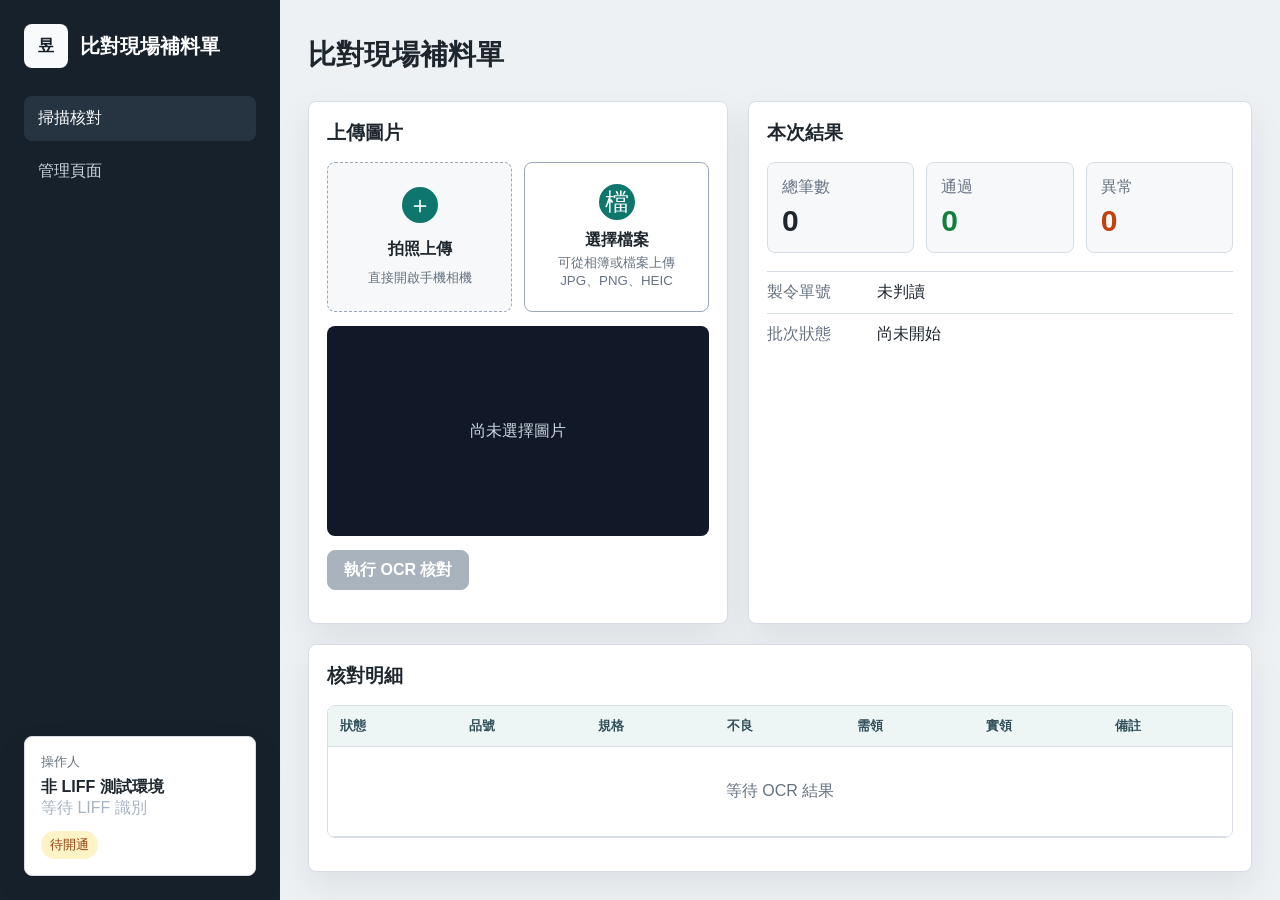
<file: index.html>
<!doctype html>
<html lang="zh-Hant">
<head>
  <meta charset="utf-8">
  <meta name="viewport" content="width=device-width, initial-scale=1">
  <title>比對現場補料單</title>
  <link rel="stylesheet" href="styles.css">
</head>
<body>
  <div class="mobile-header">
    <div class="brand compact">
      <div class="brand-mark">昱</div>
      <div>
        <h1>比對現場補料單</h1>
      </div>
    </div>
    <div class="mobile-header-actions">
      <span id="mobilePermissionBadge" class="badge pending">待開通</span>
      <button id="mobileMenuBtn" class="mobile-menu-btn" type="button" aria-label="開啟選單" aria-expanded="false">
        <span></span>
        <span></span>
        <span></span>
      </button>
    </div>
  </div>

  <nav id="mobileMenu" class="mobile-menu hidden" aria-label="手機選單">
    <a class="mobile-menu-item active" href="index.html">掃描核對</a>
    <a class="mobile-menu-item" href="admin.html">管理頁面</a>
  </nav>

  <div class="app-shell">
    <aside class="sidebar">
      <div class="brand">
        <div class="brand-mark">昱</div>
        <div>
          <h1>比對現場補料單</h1>
        </div>
      </div>

      <nav class="nav-list" aria-label="工具導覽">
        <button class="nav-item active" type="button">掃描核對</button>
        <a class="nav-item" href="admin.html">管理頁面</a>
      </nav>

      <section class="status-panel">
        <span class="status-label">操作人</span>
        <strong id="operatorName">LINE 使用者</strong>
        <span id="operatorId" class="muted">等待 LIFF 識別</span>
        <span id="permissionBadge" class="badge pending">待開通</span>
      </section>
    </aside>

    <main class="workspace">
      <header class="topbar">
        <div>
          <h2>比對現場補料單</h2>
        </div>
      </header>

      <section class="scan-grid">
        <div class="upload-panel">
          <div class="section-title">
            <h3>上傳圖片</h3>
          </div>

          <div class="upload-choice-grid">
            <label id="dropZone" class="drop-zone">
              <input id="cameraInput" type="file" accept="image/*" capture="environment">
              <span class="drop-icon">＋</span>
              <strong>拍照上傳</strong>
              <small>直接開啟手機相機</small>
            </label>

            <label class="drop-zone secondary-upload">
              <input id="fileInput" type="file" accept="image/*">
              <span class="drop-icon">檔</span>
              <strong>選擇檔案</strong>
              <small>可從相簿或檔案上傳 JPG、PNG、HEIC</small>
            </label>
          </div>

          <div id="previewShell" class="preview-shell empty">
            <img id="imagePreview" alt="補料單預覽">
            <span>尚未選擇圖片</span>
          </div>

          <button id="inlineMobileRunOcrBtn" class="primary-btn inline-mobile-action" type="button" disabled>執行 OCR 核對</button>
          <button id="runOcrBtn" class="primary-btn desktop-action" type="button" disabled>執行 OCR 核對</button>
        </div>

        <div class="summary-panel">
          <div class="section-title">
            <h3>本次結果</h3>
          </div>

          <div class="metric-grid">
            <div class="metric">
              <span>總筆數</span>
              <strong id="totalCount">0</strong>
            </div>
            <div class="metric ok">
              <span>通過</span>
              <strong id="passedCount">0</strong>
            </div>
            <div class="metric danger">
              <span>異常</span>
              <strong id="abnormalCount">0</strong>
            </div>
          </div>

          <dl class="detail-list">
            <div>
              <dt>製令單號</dt>
              <dd id="orderNo">未判讀</dd>
            </div>
            <div>
              <dt>批次狀態</dt>
              <dd id="batchStatus">尚未開始</dd>
            </div>
          </dl>
        </div>
      </section>

      <section class="result-panel">
        <div class="section-title">
          <h3>核對明細</h3>
        </div>

        <div class="table-wrap">
          <table>
            <thead>
              <tr>
                <th>狀態</th>
                <th>品號</th>
                <th>規格</th>
                <th>不良</th>
                <th>需領</th>
                <th>實領</th>
                <th>備註</th>
              </tr>
            </thead>
            <tbody id="resultBody">
              <tr class="empty-row">
                <td colspan="7">等待 OCR 結果</td>
              </tr>
            </tbody>
          </table>
        </div>
      </section>
    </main>
  </div>

  <div class="mobile-action-bar">
    <button id="mobileRunOcrBtn" class="primary-btn" type="button" disabled>執行 OCR 並寫入</button>
  </div>

  <div id="processingModal" class="processing-modal hidden" role="alertdialog" aria-live="assertive" aria-modal="true">
    <div class="processing-card">
      <div class="processing-spinner" aria-hidden="true"></div>
      <strong>OCR 核對中</strong>
      <p>請勿關閉頁面，請稍後。</p>
      <small>系統正在辨識圖片、比對主檔並寫入紀錄。</small>
    </div>
  </div>

  <script src="https://static.line-scdn.net/liff/edge/2/sdk.js"></script>
  <script src="app.js"></script>
</body>
</html>
</file>
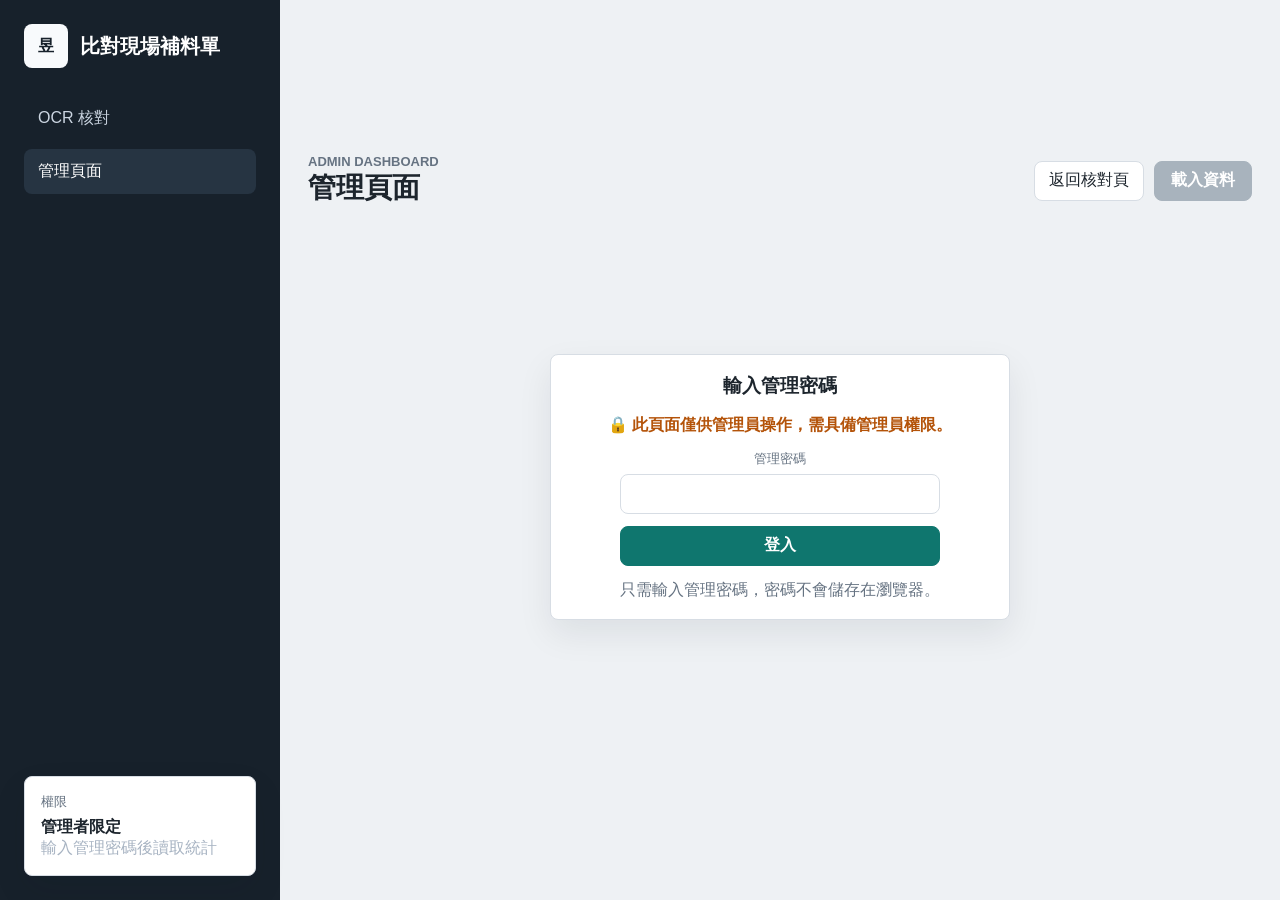
<file: admin.html>
<!doctype html>
<html lang="zh-Hant">
<head>
  <meta charset="utf-8">
  <meta name="viewport" content="width=device-width, initial-scale=1">
  <title>比對現場補料單</title>
  <link rel="stylesheet" href="styles.css">
</head>
<body class="admin-page">
  <div id="loadingOverlay" class="loading-overlay hidden" role="alertdialog" aria-modal="true" aria-live="assertive" aria-labelledby="loadingTitle">
    <div class="loading-dialog">
      <div class="loading-spinner" aria-hidden="true"></div>
      <div>
        <h2 id="loadingTitle">&#x8F09;&#x5165;&#x4E2D;</h2>
        <p id="loadingMessage">&#x8ACB;&#x52FF;&#x95DC;&#x9589;&#x8996;&#x7A97;&#x6216;&#x96E2;&#x958B;&#x9801;&#x9762;&#x3002;</p>
      </div>
    </div>
  </div>
  <div class="mobile-header">
    <div class="brand compact">
      <div class="brand-mark">昱</div>
      <div>
        <h1>比對現場補料單</h1>
      </div>
    </div>
    <div class="mobile-header-actions">
      <a class="badge allowed mobile-link-badge" href="index.html">返回</a>
      <button id="mobileMenuBtn" class="mobile-menu-btn" type="button" aria-label="開啟選單" aria-expanded="false">
        <span></span>
        <span></span>
        <span></span>
      </button>
    </div>
  </div>

  <nav id="mobileMenu" class="mobile-menu hidden" aria-label="手機選單">
    <a class="mobile-menu-item" href="index.html">掃描核對</a>
    <a class="mobile-menu-item active" href="admin.html">管理頁面</a>
  </nav>

  <div class="app-shell">
    <aside class="sidebar">
      <div class="brand">
        <div class="brand-mark">昱</div>
        <div>
          <h1>比對現場補料單</h1>
        </div>
      </div>

      <nav class="nav-list" aria-label="管理選單">
        <a class="nav-item" href="index.html">OCR 核對</a>
        <button class="nav-item active" type="button">管理頁面</button>
      </nav>

      <section class="status-panel">
        <span class="status-label">權限</span>
        <strong>管理者限定</strong>
        <span class="muted">輸入管理密碼後讀取統計</span>
      </section>
    </aside>

    <main class="workspace admin-workspace">
      <header class="topbar">
        <div>
          <p class="eyebrow">Admin dashboard</p>
          <h2>管理頁面</h2>
        </div>
        <div class="topbar-actions">
          <a class="ghost-btn link-btn" href="index.html">返回核對頁</a>
          <label id="rangeField" class="topbar-range hidden">
            統計範圍
            <select id="rangeInput">
              <option value="7" selected>近 7 天</option>
              <option value="30">近 30 天</option>
              <option value="all">全部</option>
            </select>
          </label>
          <button id="refreshBtn" class="primary-btn" type="button" disabled>載入資料</button>
        </div>
      </header>

      <section id="loginPanel" class="admin-login-panel">
        <div class="section-title">
          <h3>輸入管理密碼</h3>
        </div>
        <p class="admin-login-note">🔒 此頁面僅供管理員操作，需具備管理員權限。</p>
        <form id="loginForm" class="admin-login-form">
          <label>
            管理密碼
            <input id="adminPasswordInput" type="password" autocomplete="current-password" required>
          </label>
          <button class="primary-btn" type="submit">登入</button>
        </form>
        <p id="loginMessage" class="result-note">只需輸入管理密碼，密碼不會儲存在瀏覽器。</p>
      </section>

      <section id="dashboardPanel" class="hidden admin-dashboard">
        <div class="admin-tabs" role="tablist" aria-label="管理分頁">
          <button id="dashTabBtn" class="admin-tab active" type="button" data-tab="dashboard">儀表板</button>
          <button id="rawTabBtn" class="admin-tab" type="button" data-tab="raw">原始數據</button>
          <button id="masterTabBtn" class="admin-tab" type="button" data-tab="master">品項主檔</button>
          <button id="changelogTabBtn" class="admin-tab" type="button" data-tab="changelog">&#x6539;&#x7248;&#x7D00;&#x9304;</button>
          <button id="permissionsTabBtn" class="admin-tab hidden" type="button" data-tab="permissions">人員權限</button>
        </div>

        <div id="tabStats" class="tab-stats hidden"></div>

        <div id="dashboardView" class="admin-tab-view">
          <p id="statsMessage" class="result-note">&#x5C1A;&#x672A;&#x8F09;&#x5165;&#xFF0C;&#x8ACB;&#x5148;&#x9078;&#x64C7;&#x7BC4;&#x570D;&#x518D;&#x6309;&#x300C;&#x8F09;&#x5165;&#x8CC7;&#x6599;&#x300D;&#x3002;</p>

          <section class="result-panel dashboard-summary-panel">
            <div class="section-title">
              <h3>&#x5100;&#x8868;&#x677F;&#x6458;&#x8981;</h3>
            </div>
            <div id="dashboardOverview" class="dashboard-overview"></div>
          </section>

          <div class="analysis-grid">
            <section class="result-panel">
              <div class="section-title">
                <h3>&#x4EBA;&#x54E1;&#x6548;&#x7387;&#x6392;&#x884C;</h3>
              </div>
              <div id="operatorAccuracyChart" class="chart-shell"></div>
            </section>
            <section class="result-panel">
              <div class="section-title">
                <h3>&#x6BCF;&#x65E5;&#x5DE5;&#x4F5C;&#x8DA8;&#x52E2;</h3>
              </div>
              <div id="trendChart" class="chart-shell"></div>
              <div id="validationChart" class="chart-shell"></div>
            </section>
          </div>

          <div class="analysis-grid">
            <section class="result-panel">
              <div class="section-title">
                <h3>&#x7570;&#x5E38;&#x539F;&#x56E0; Top 5</h3>
              </div>
              <div id="errorTypeChart" class="chart-shell"></div>
            </section>
            <section class="result-panel">
              <div class="section-title">
                <h3>&#x91CD;&#x5927;&#x7D00;&#x9304;</h3>
              </div>
              <div id="dashboardMajorRecords" class="major-record-list"></div>
            </section>
          </div>

          <div class="analysis-grid">
            <section class="result-panel">
              <div class="section-title">
                <h3>LINE &#x901A;&#x77E5;&#x72C0;&#x6CC1;</h3>
              </div>
              <div id="notifyStatus" class="notify-grid"></div>
            </section>
          </div>
        </div>

        <div id="rawView" class="admin-tab-view hidden">
          <section class="result-panel">
            <div class="section-title">
              <h3>人員成效</h3>
            </div>
            <label class="inline-field">
              選擇人員
              <select id="operatorSelect"><option value="">全部人員</option></select>
            </label>
            <div id="operatorList" class="operator-list"></div>
            <div id="operatorDetail" class="operator-detail"></div>
          </section>

          <section class="result-panel">
            <div class="section-title">
              <h3>近期批次</h3>
            </div>
            <p class="result-note">點選批次列可展開該批次明細</p>
            <div class="database-toolbar" aria-label="原始數據資料庫工具">
              <label class="database-search">
                搜尋
                <input id="rawSearchInput" type="search" placeholder="批次、操作人、製令單號、通知">
              </label>
              <label>
                狀態
                <select id="rawStatusFilter">
                  <option value="">全部狀態</option>
                  <option value="normal">無異常</option>
                  <option value="abnormal">有異常</option>
                  <option value="notified">已通知</option>
                </select>
              </label>
              <button id="rawResetViewBtn" class="ghost-btn" type="button">重設視角</button>
            </div>
            <details class="database-columns-panel">
              <summary>欄位顯示與順序</summary>
              <div id="rawColumnControls" class="database-column-list"></div>
            </details>
            <div class="table-wrap">
              <table class="admin-table raw-database-table">
                <thead id="rawItemsHead"></thead>
                <tbody id="recentBody">
                  <tr class="empty-row">
                    <td colspan="9">尚未讀取統計資料</td>
                  </tr>
                </tbody>
              </table>
            </div>
          </section>
        </div>

        <div id="masterView" class="admin-tab-view hidden">
          <section class="result-panel">
            <div class="section-title">
              <h3>品項主檔</h3>
            </div>
            <form id="masterQueryForm" class="master-query-form">
              <label>
                分類篩選
                <select id="masterFilterCategory">
                  <option value="">全部</option>
                  <option value="OMBRA">OMBRA</option>
                  <option value="吹氣盒">吹氣盒</option>
                  <option value="未分類">未分類</option>
                </select>
              </label>
              <button class="primary-btn" type="submit">查詢</button>
            </form>
            <div class="database-toolbar" aria-label="品項主檔資料庫工具">
              <label class="database-search">
                搜尋
                <input id="masterSearchInput" type="search" placeholder="品號、品名、規格、分類">
              </label>
              <label>
                分類碼
                <select id="masterCategoryCodeFilter">
                  <option value="">全部分類碼</option>
                </select>
              </label>
              <label>
                狀態
                <select id="masterStatusFilter">
                  <option value="">全部狀態</option>
                  <option value="啟用">啟用</option>
                  <option value="停用">停用</option>
                  <option value="未設定">未設定</option>
                </select>
              </label>
              <button id="masterResetViewBtn" class="ghost-btn" type="button">重設視角</button>
            </div>
            <details class="database-columns-panel">
              <summary>欄位顯示與順序</summary>
              <div id="masterColumnControls" class="database-column-list"></div>
            </details>
            <p id="masterQueryMessage" class="result-note">選擇分類後點「查詢」載入品項（預設不載入）。</p>
            <div class="table-wrap">
              <table class="admin-table master-database-table">
                <thead id="masterItemsHead"></thead>
                <tbody id="masterItemsBody">
                  <tr class="empty-row">
                    <td colspan="6">尚未查詢</td>
                  </tr>
                </tbody>
              </table>
            </div>
          </section>
          <section class="result-panel">
            <div class="section-title">
              <h3>匯入品項主檔</h3>
            </div>
            <form id="masterImportForm" class="master-import-form">
              <label class="master-file-field">
                主檔檔案
                <input id="masterFileInput" type="file" accept=".csv,.xlsx,.xls,text/csv,application/vnd.openxmlformats-officedocument.spreadsheetml.sheet,application/vnd.ms-excel">
              </label>
              <label>
                預設分類
                <select id="masterCategoryInput">
                  <option value="OMBRA">OMBRA</option>
                  <option value="吹氣盒">吹氣盒</option>
                  <option value="未分類">未分類</option>
                </select>
              </label>
              <label>
                匯入模式
                <select id="masterModeInput">
                  <option value="preview" selected>預覽檢查</option>
                  <option value="import">正式匯入</option>
                </select>
              </label>
              <button id="masterImportBtn" class="primary-btn" type="submit">送出</button>
            </form>
            <p id="masterImportMessage" class="result-note">支援 CSV 與 Excel 主檔。欄位需包含品號、品名、規格，可用分類或類別名稱欄位指定分類。</p>
          </section>

          <section id="masterImportResultPanel" class="result-panel hidden">
            <div class="section-title split-title">
              <div>
                <h3>匯入結果</h3>
              </div>
              <button id="masterImportResetBtn" class="ghost-btn" type="button">清除結果</button>
            </div>
            <div id="masterImportSummary" class="import-summary-grid"></div>
            <div class="table-wrap">
              <table class="admin-table import-table">
                <thead>
                  <tr>
                    <th>品號</th>
                    <th>分類</th>
                    <th>動作</th>
                    <th>狀態</th>
                    <th>訊息</th>
                  </tr>
                </thead>
                <tbody id="masterImportBody">
                  <tr class="empty-row">
                    <td colspan="5">尚未執行匯入</td>
                  </tr>
                </tbody>
              </table>
            </div>
          </section>

        </div>

        <div id="permissionsView" class="admin-tab-view hidden">
          <section class="result-panel">
            <div class="section-title split-title">
              <div>
                <h3>人員權限</h3>
              </div>
              <button id="permissionsRefreshBtn" class="ghost-btn" type="button">重新讀取</button>
            </div>
            <div id="permissionMessage" class="result-note">讀取人員權限中...</div>
            <div id="permissionList" class="permission-list"></div>
          </section>
        </div>

        <div id="changelogView" class="admin-tab-view hidden">
          <section class="result-panel">
            <div class="section-title">
              <h3>&#x6539;&#x7248;&#x7D00;&#x9304;</h3>
            </div>
            <p class="result-note">&#x8A18;&#x9304;&#x5F8C;&#x53F0;&#x91CD;&#x5927;&#x6539;&#x7248;&#x3001;&#x96F2;&#x7AEF;&#x8CC7;&#x6599;&#x5EAB;&#x5EFA;&#x7ACB;&#x3001;&#x529F;&#x80FD;&#x7570;&#x52D5;&#x8207;&#x9801;&#x9762;&#x65B0;&#x589E;&#x3002;</p>
            <div class="changelog-list">
              <article class="changelog-entry">
                <time datetime="2026-06-18">2026-06-18</time>
                <div>
                  <strong>&#x65B0;&#x589E;&#x4EBA;&#x54E1;&#x6B0A;&#x9650;&#x5373;&#x6642;&#x66F4;&#x65B0;&#x6A5F;&#x5236;</strong>
                  <p>&#x524D;&#x53F0; LIFF &#x4F7F;&#x7528;&#x8005;&#x521D;&#x6B21;&#x9032;&#x5165;&#x6642;&#xFF0C;&#x7531;&#x6B0A;&#x9650; workflow &#x81EA;&#x52D5;&#x5EFA;&#x7ACB;&#x5F85;&#x5BE9;&#x6838;&#x8CC7;&#x6599;&#xFF1B;&#x5F8C;&#x53F0;&#x300C;&#x4EBA;&#x54E1;&#x6B0A;&#x9650;&#x300D;&#x5206;&#x9801;&#x6539;&#x70BA;&#x9032;&#x5165;&#x5373;&#x8F09;&#x5165;&#xFF0C;&#x4E26;&#x5728;&#x505C;&#x7559;&#x6642;&#x6BCF; 15 &#x79D2;&#x80CC;&#x666F;&#x66F4;&#x65B0;&#x3002;</p>
                  <ul>
                    <li>&#x985E;&#x578B;&#xFF1A;&#x529F;&#x80FD;&#x7570;&#x52D5;</li>
                    <li>&#x7BC4;&#x570D;&#xFF1A;LIFF &#x4F7F;&#x7528;&#x8005;&#x8B58;&#x5225; / &#x5F8C;&#x53F0;&#x4EBA;&#x54E1;&#x6B0A;&#x9650;</li>
                    <li>&#x5167;&#x5BB9;&#xFF1A;&#x964D;&#x4F4E;&#x7BA1;&#x7406;&#x54E1;&#x7B49;&#x5F85;&#x65B0;&#x4EBA;&#x8CC7;&#x6599;&#x51FA;&#x73FE;&#x7684;&#x6642;&#x9593;&#xFF0C;&#x4FBF;&#x65BC;&#x5373;&#x6642;&#x958B;&#x901A;&#x3002;</li>
                  </ul>
                </div>
              </article>
              <article class="changelog-entry">
                <time datetime="2026-06-18">2026-06-18</time>
                <div>
                  <strong>&#x65B0;&#x589E;&#x6539;&#x7248;&#x7D00;&#x9304;&#x9801;&#x9762;</strong>
                  <p>&#x5728;&#x7BA1;&#x7406;&#x7D71;&#x8A08;&#x9801;&#x9762;&#x65B0;&#x589E;&#x300C;&#x6539;&#x7248;&#x7D00;&#x9304;&#x300D;&#x5206;&#x9801;&#xFF0C;&#x5F8C;&#x7E8C;&#x53EF;&#x7D00;&#x9304;&#x96F2;&#x7AEF;&#x8CC7;&#x6599;&#x5EAB;&#x5EFA;&#x7ACB;&#x3001;&#x529F;&#x80FD;&#x7570;&#x52D5;&#x3001;&#x9801;&#x9762;&#x65B0;&#x589E;&#x8207;&#x5927;&#x7248;&#x672C;&#x8ABF;&#x6574;&#x3002;</p>
                  <ul>
                    <li>&#x985E;&#x578B;&#xFF1A;&#x9801;&#x9762;&#x65B0;&#x589E;</li>
                    <li>&#x7BC4;&#x570D;&#xFF1A;&#x7BA1;&#x7406;&#x5F8C;&#x53F0; / &#x7D71;&#x8A08;&#x9801;&#x9762;</li>
                    <li>&#x5167;&#x5BB9;&#xFF1A;&#x5EFA;&#x7ACB;&#x6539;&#x7248;&#x7D00;&#x9304;&#x6E05;&#x55AE;&#xFF0C;&#x4F5C;&#x70BA;&#x5F8C;&#x7E8C;&#x91CD;&#x5927;&#x7570;&#x52D5;&#x7684;&#x67E5;&#x8A62;&#x4F9D;&#x64DA;&#x3002;</li>
                  </ul>
                </div>
              </article>
            </div>
          </section>
        </div>
      </section>
    </main>
  </div>

  <script src="https://static.line-scdn.net/liff/edge/2/sdk.js"></script>
  <script src="admin.js"></script>
</body>
</html>
</file>
<file: styles.css>
:root {
  --bg: #eef1f4;
  --surface: #ffffff;
  --surface-2: #f7f8fa;
  --line: #d7dde4;
  --text: #1d252d;
  --muted: #667382;
  --brand: #0f766e;
  --brand-dark: #0b5f59;
  --accent: #b45309;
  --danger: #c2410c;
  --ok: #15803d;
  --shadow: 0 14px 34px rgba(15, 23, 42, 0.08);
}

* {
  box-sizing: border-box;
}

body {
  margin: 0;
  background: var(--bg);
  color: var(--text);
  font-family: "Microsoft JhengHei", "Segoe UI", Arial, sans-serif;
}

button,
input,
select {
  font: inherit;
}

.app-shell {
  min-height: 100vh;
  display: grid;
  grid-template-columns: 280px minmax(0, 1fr);
}

.mobile-header,
.mobile-action-bar,
.mobile-menu,
.inline-mobile-action {
  display: none;
}

.loading-overlay {
  position: fixed;
  inset: 0;
  z-index: 1000;
  display: grid;
  place-items: center;
  padding: 20px;
  background: rgba(15, 23, 42, 0.46);
  backdrop-filter: blur(2px);
}

.loading-overlay.hidden {
  display: none;
}

.loading-dialog {
  width: min(360px, 100%);
  display: grid;
  grid-template-columns: 44px minmax(0, 1fr);
  gap: 14px;
  align-items: center;
  padding: 18px;
  border-radius: 8px;
  background: var(--surface);
  box-shadow: var(--shadow);
}

.loading-dialog h2 {
  margin: 0 0 4px;
  font-size: 18px;
}

.loading-dialog p {
  margin: 0;
  color: var(--muted);
  line-height: 1.5;
}

.loading-spinner {
  width: 36px;
  height: 36px;
  border: 3px solid #dbe4ec;
  border-top-color: var(--brand);
  border-radius: 50%;
  animation: spin 0.8s linear infinite;
}

@keyframes spin {
  to {
    transform: rotate(360deg);
  }
}

.mobile-header-actions {
  display: flex;
  align-items: center;
  gap: 8px;
}

.mobile-menu-btn {
  width: 42px;
  height: 42px;
  display: none;
  place-items: center;
  gap: 4px;
  border: 1px solid rgba(203, 213, 225, 0.35);
  border-radius: 8px;
  background: #263442;
  cursor: pointer;
}

.mobile-menu-btn span {
  width: 18px;
  height: 2px;
  display: block;
  border-radius: 999px;
  background: #fff;
  transition: transform 0.18s ease, opacity 0.18s ease;
}

.mobile-menu-btn.active span:nth-child(1) {
  transform: translateY(6px) rotate(45deg);
}

.mobile-menu-btn.active span:nth-child(2) {
  opacity: 0;
}

.mobile-menu-btn.active span:nth-child(3) {
  transform: translateY(-6px) rotate(-45deg);
}

.sidebar {
  background: #17212b;
  color: #fff;
  padding: 24px;
  display: flex;
  flex-direction: column;
  gap: 28px;
}

.brand {
  display: flex;
  align-items: center;
  gap: 12px;
}

.brand-mark {
  width: 44px;
  height: 44px;
  display: grid;
  place-items: center;
  background: #f8fafc;
  color: #17212b;
  border-radius: 8px;
  font-weight: 800;
}

.brand h1,
.brand p,
.topbar h2,
.topbar p,
.section-title h3 {
  margin: 0;
}

.brand h1 {
  font-size: 20px;
}

.brand p,
.muted,
.eyebrow,
.detail-list dt,
.drop-zone small,
.metric span {
  color: var(--muted);
}

.sidebar .brand p,
.sidebar .muted {
  color: #a7b3c2;
}

.nav-list {
  display: grid;
  gap: 8px;
}

.nav-item {
  display: block;
  border: 0;
  border-radius: 8px;
  padding: 12px 14px;
  background: transparent;
  color: #cbd5e1;
  text-align: left;
  cursor: pointer;
  text-decoration: none;
}

.nav-item.active,
.nav-item:hover {
  background: #263442;
  color: #fff;
}

.status-panel,
.upload-panel,
.summary-panel,
.result-panel,
.settings-panel {
  background: var(--surface);
  border: 1px solid var(--line);
  border-radius: 8px;
  box-shadow: var(--shadow);
}

.status-panel {
  margin-top: auto;
  padding: 16px;
  color: var(--text);
}

.status-panel strong,
.status-panel span {
  display: block;
}

.status-label {
  color: var(--muted);
  font-size: 13px;
  margin-bottom: 6px;
}

.badge {
  width: fit-content;
  margin-top: 12px;
  padding: 5px 9px;
  border-radius: 999px;
  font-size: 13px;
}

.badge.pending {
  background: #fef3c7;
  color: #92400e;
}

.badge.allowed {
  background: #dcfce7;
  color: #166534;
}

.workspace {
  padding: 28px;
  display: grid;
  gap: 20px;
}

.topbar {
  display: flex;
  justify-content: space-between;
  align-items: center;
  gap: 16px;
}

.eyebrow {
  font-size: 13px;
  font-weight: 700;
  text-transform: uppercase;
}

.topbar h2 {
  font-size: 28px;
}

.topbar-actions {
  display: flex;
  gap: 10px;
}

.ghost-btn,
.icon-btn,
.primary-btn {
  border: 1px solid var(--line);
  border-radius: 8px;
  min-height: 40px;
  cursor: pointer;
}

.ghost-btn {
  display: inline-grid;
  place-items: center;
  background: var(--surface);
  color: var(--text);
  padding: 0 14px;
  text-decoration: none;
}

.icon-btn {
  width: 42px;
  background: var(--surface);
}

.primary-btn {
  background: var(--brand);
  border-color: var(--brand);
  color: #fff;
  padding: 0 16px;
  font-weight: 700;
}

.primary-btn:hover {
  background: var(--brand-dark);
}

.primary-btn:disabled {
  background: #a8b3bd;
  border-color: #a8b3bd;
  cursor: not-allowed;
}

.settings-panel {
  padding: 16px;
  display: grid;
  grid-template-columns: repeat(2, minmax(0, 1fr));
  gap: 12px;
}

.settings-panel.hidden {
  display: none;
}

.settings-panel label {
  display: grid;
  gap: 6px;
  font-size: 13px;
  color: var(--muted);
}

.settings-panel input {
  width: 100%;
  border: 1px solid var(--line);
  border-radius: 8px;
  padding: 10px 12px;
  color: var(--text);
}

.hidden {
  display: none !important;
}

.scan-grid {
  display: grid;
  grid-template-columns: minmax(300px, 420px) minmax(320px, 1fr);
  gap: 20px;
}

.upload-panel,
.summary-panel,
.result-panel {
  padding: 18px;
}

.section-title {
  display: flex;
  align-items: center;
  gap: 10px;
  margin-bottom: 16px;
}

.section-title span {
  width: 28px;
  height: 28px;
  display: grid;
  place-items: center;
  border-radius: 6px;
  background: #e0f2f1;
  color: var(--brand-dark);
  font-weight: 800;
  font-size: 13px;
}

.upload-choice-grid {
  display: grid;
  grid-template-columns: repeat(2, minmax(0, 1fr));
  gap: 12px;
}

.drop-zone {
  min-height: 150px;
  border: 1px dashed #9aa8b7;
  border-radius: 8px;
  background: var(--surface-2);
  display: grid;
  place-items: center;
  text-align: center;
  padding: 20px;
  cursor: pointer;
}

.drop-zone.secondary-upload {
  background: #fff;
  border-style: solid;
}

.drop-zone input {
  display: none;
}

.drop-icon {
  width: 36px;
  height: 36px;
  border-radius: 50%;
  display: grid;
  place-items: center;
  background: var(--brand);
  color: #fff;
  font-size: 24px;
  margin-bottom: 8px;
}

.preview-shell {
  margin: 14px 0;
  min-height: 210px;
  border-radius: 8px;
  background: #111827;
  display: grid;
  place-items: center;
  overflow: hidden;
  color: #cbd5e1;
}

.preview-shell img {
  display: none;
  width: 100%;
  height: 100%;
  max-height: 360px;
  object-fit: contain;
}

.preview-shell.has-image img {
  display: block;
}

.preview-shell.has-image span {
  display: none;
}

.metric-grid {
  display: grid;
  grid-template-columns: repeat(3, 1fr);
  gap: 12px;
}

.metric {
  border: 1px solid var(--line);
  border-radius: 8px;
  padding: 14px;
  background: var(--surface-2);
}

.metric strong {
  display: block;
  margin-top: 6px;
  font-size: 30px;
}

.metric.ok strong {
  color: var(--ok);
}

.metric.danger strong {
  color: var(--danger);
}

.detail-list {
  display: grid;
  gap: 10px;
  margin: 18px 0 0;
}

.detail-list div {
  display: grid;
  grid-template-columns: 100px minmax(0, 1fr);
  gap: 10px;
  border-top: 1px solid var(--line);
  padding-top: 10px;
}

.detail-list dt,
.detail-list dd {
  margin: 0;
}

.table-wrap {
  overflow: auto;
  border: 1px solid var(--line);
  border-radius: 8px;
}

table {
  width: 100%;
  border-collapse: collapse;
  min-width: 900px;
  background: var(--surface);
}

th,
td {
  padding: 11px 12px;
  border-bottom: 1px solid var(--line);
  text-align: left;
  vertical-align: top;
}

th {
  background: #eef5f5;
  font-size: 13px;
  color: #31505a;
}

.cell-text {
  display: block;
  max-width: 420px;
  line-height: 1.45;
  overflow-wrap: anywhere;
}

.state {
  display: inline-block;
  padding: 4px 8px;
  border-radius: 999px;
  font-size: 13px;
  font-weight: 700;
}

.state.ok {
  background: #dcfce7;
  color: #166534;
}

.state.bad {
  background: #ffedd5;
  color: #9a3412;
}

.empty-row td {
  text-align: center;
  color: var(--muted);
  padding: 34px;
}

.result-note {
  margin: 14px 0 0;
  color: var(--muted);
}

.processing-modal {
  position: fixed;
  inset: 0;
  z-index: 80;
  display: grid;
  place-items: center;
  padding: 20px;
  background: rgba(15, 23, 42, 0.48);
  backdrop-filter: blur(6px);
}

.processing-card {
  width: min(340px, 100%);
  display: grid;
  justify-items: center;
  gap: 10px;
  padding: 24px;
  border-radius: 8px;
  background: var(--surface);
  border: 1px solid var(--line);
  box-shadow: 0 22px 54px rgba(15, 23, 42, 0.22);
  text-align: center;
}

.processing-card strong {
  font-size: 20px;
}

.processing-card p,
.processing-card small {
  margin: 0;
}

.processing-card p {
  font-weight: 700;
  color: var(--danger);
}

.processing-card small {
  color: var(--muted);
  line-height: 1.5;
}

.processing-spinner {
  width: 46px;
  height: 46px;
  border-radius: 50%;
  border: 4px solid #dbe4ea;
  border-top-color: var(--brand);
  animation: processing-spin 0.9s linear infinite;
}

@keyframes processing-spin {
  to {
    transform: rotate(360deg);
  }
}

.admin-login-panel,
.admin-dashboard .result-panel {
  background: var(--surface);
  border: 1px solid var(--line);
  border-radius: 8px;
  box-shadow: var(--shadow);
  padding: 18px;
}

.admin-workspace,
.admin-dashboard,
.admin-tab-view,
.analysis-grid,
.result-panel {
  min-width: 0;
}

.admin-login-panel {
  align-self: start;
  max-width: 460px;
  margin: 0 auto;
  width: 100%;
  text-align: center;
}

.admin-login-panel .section-title {
  justify-content: center;
}

.admin-login-note {
  margin: 6px 0 14px;
  color: var(--accent);
  font-weight: 700;
}

.admin-login-form {
  display: grid;
  grid-template-columns: 1fr;
  gap: 12px;
  justify-items: center;
  max-width: 320px;
  margin: 0 auto;
}

.admin-login-form label {
  width: 100%;
}

.admin-login-form input {
  text-align: center;
}

.admin-login-form .primary-btn {
  width: 100%;
}

.topbar-range {
  display: inline-flex;
  align-items: center;
  gap: 6px;
  font-size: 12px;
  color: var(--muted);
  align-self: center;
  white-space: nowrap;
}

.topbar-range select {
  min-height: 38px;
  border: 1px solid var(--line);
  border-radius: 8px;
  padding: 6px 10px;
  background: var(--surface);
  color: var(--text);
}

.admin-login-form label {
  display: grid;
  gap: 6px;
  color: var(--muted);
  font-size: 13px;
}

.admin-login-form input,
.admin-login-form select {
  width: 100%;
  min-height: 40px;
  border: 1px solid var(--line);
  border-radius: 8px;
  padding: 9px 11px;
  color: var(--text);
  background: var(--surface);
}

.admin-summary-grid {
  display: grid;
  grid-template-columns: repeat(auto-fit, minmax(140px, 1fr));
  gap: 12px;
}

.dashboard-overview {
  display: grid;
  grid-template-columns: repeat(auto-fit, minmax(132px, 1fr));
  gap: 12px;
}

.dashboard-record-list {
  display: grid;
  gap: 10px;
}

.dashboard-record {
  display: grid;
  grid-template-columns: minmax(0, 1fr) auto;
  gap: 12px;
  align-items: center;
  padding: 12px;
  border: 1px solid var(--line);
  border-radius: 8px;
  background: var(--surface-2);
}

.dashboard-record strong,
.dashboard-record span {
  display: block;
}

.dashboard-record span {
  color: var(--muted);
  font-size: 13px;
}

.dashboard-record-metrics {
  display: grid;
  grid-template-columns: repeat(4, max-content);
  gap: 10px;
  align-items: center;
  text-align: right;
}

.dashboard-record-metrics .ok,
.dashboard-record-metrics strong {
  color: var(--ok);
}

.dashboard-record-metrics .danger {
  color: var(--danger);
  font-weight: 700;
}

.analysis-grid {
  display: grid;
  grid-template-columns: repeat(auto-fit, minmax(280px, 1fr));
  gap: 16px;
}

.chart-shell {
  width: 100%;
  overflow: hidden;
}

.trend-svg {
  width: 100%;
  height: auto;
  display: block;
}

.compact-trend-svg {
  max-height: 150px;
}

.trend-area {
  fill: rgba(15, 118, 110, 0.10);
}

.trend-line {
  stroke: var(--brand);
  stroke-width: 2.5;
  stroke-linecap: round;
  stroke-linejoin: round;
}

.trend-dot {
  fill: var(--brand);
}

.mini-bar-chart {
  min-height: 150px;
  display: grid;
  grid-template-columns: repeat(7, minmax(0, 1fr));
  gap: 8px;
  align-items: end;
}

.mini-bar-item {
  min-width: 0;
  display: grid;
  grid-template-rows: auto 1fr auto;
  gap: 6px;
  align-items: end;
  text-align: center;
}

.mini-bar-track {
  height: 96px;
  display: flex;
  align-items: end;
  border-radius: 6px;
  background: #edf2f7;
  overflow: hidden;
}

.mini-bar-fill {
  width: 100%;
  display: block;
  border-radius: 6px 6px 0 0;
  background: var(--brand);
}

.mini-bar-value,
.mini-bar-label {
  color: var(--muted);
  font-size: 12px;
}

.accuracy-row {
  display: grid;
  grid-template-columns: minmax(0, 1fr) 84px;
  gap: 8px 12px;
  align-items: center;
  padding: 10px 0;
  border-bottom: 1px solid var(--line);
}

.accuracy-row:last-child {
  border-bottom: 0;
}

.accuracy-title {
  min-width: 0;
  display: flex;
  justify-content: space-between;
  gap: 10px;
  grid-column: 1 / -1;
}

.accuracy-title strong,
.accuracy-title span {
  min-width: 0;
  font-size: 13px;
}

.accuracy-title strong {
  overflow: hidden;
  text-overflow: ellipsis;
  white-space: nowrap;
}

.accuracy-title span {
  flex: 0 0 auto;
  color: var(--muted);
}

.accuracy-track {
  height: 9px;
  border-radius: 999px;
  background: #edf2f7;
  overflow: hidden;
}

.accuracy-fill {
  height: 100%;
  display: block;
  border-radius: inherit;
  background: var(--ok);
}

.accuracy-value {
  color: var(--ok);
  font-size: 14px;
  text-align: right;
}

.efficiency-row {
  display: grid;
  gap: 9px;
  padding: 12px 0;
  border-bottom: 1px solid var(--line);
}

.efficiency-row:last-child {
  border-bottom: 0;
}

.efficiency-title,
.efficiency-meta {
  min-width: 0;
  display: flex;
  align-items: center;
  justify-content: space-between;
  gap: 10px;
}

.efficiency-title strong {
  min-width: 0;
  overflow: hidden;
  text-overflow: ellipsis;
  white-space: nowrap;
}

.efficiency-title span,
.efficiency-meta span {
  color: var(--muted);
  font-size: 12px;
}

.efficiency-title span {
  flex: 0 0 auto;
}

.efficiency-meta {
  justify-content: flex-start;
  flex-wrap: wrap;
}

.efficiency-bars {
  display: grid;
  grid-template-columns: 48px minmax(0, 1fr) 54px;
  gap: 7px;
  align-items: center;
}

.efficiency-bars span,
.efficiency-bars strong {
  color: var(--muted);
  font-size: 12px;
}

.efficiency-bars strong {
  color: var(--text);
  text-align: right;
}

.efficiency-track {
  height: 8px;
  border-radius: 999px;
  background: #edf2f7;
  overflow: hidden;
}

.efficiency-fill {
  height: 100%;
  display: block;
  border-radius: inherit;
}

.efficiency-fill.workload {
  background: var(--brand);
}

.efficiency-fill.success {
  background: var(--ok);
}

.major-record-list {
  display: grid;
  gap: 10px;
}

.major-record {
  display: grid;
  grid-template-columns: 112px minmax(0, 1fr);
  gap: 12px;
  align-items: start;
  padding: 10px 0;
  border-bottom: 1px solid var(--line);
}

.major-record:last-child {
  border-bottom: 0;
}

.major-record time {
  color: var(--muted);
  font-size: 12px;
  line-height: 1.4;
}

.major-record strong,
.major-record span {
  display: block;
}

.major-record strong {
  margin-bottom: 3px;
  color: var(--text);
  font-size: 14px;
}

.major-record span {
  color: var(--muted);
  font-size: 13px;
  line-height: 1.45;
}

.major-record.danger strong {
  color: var(--danger);
}

.major-record.ok strong {
  color: var(--brand-dark);
}

.changelog-list {
  display: grid;
  gap: 12px;
  margin-top: 16px;
}

.changelog-entry {
  display: grid;
  grid-template-columns: 116px minmax(0, 1fr);
  gap: 14px;
  padding: 14px;
  border: 1px solid var(--line);
  border-radius: 8px;
  background: var(--surface-2);
}

.changelog-entry time {
  color: var(--brand-dark);
  font-weight: 800;
  font-size: 13px;
}

.changelog-entry strong {
  display: block;
  margin-bottom: 6px;
  font-size: 16px;
}

.changelog-entry p {
  margin: 0;
  color: var(--muted);
  line-height: 1.55;
}

.changelog-entry ul {
  display: grid;
  gap: 6px;
  margin: 12px 0 0;
  padding-left: 18px;
  color: var(--muted);
  line-height: 1.5;
}

.trend-label {
  fill: var(--muted);
  font-size: 11px;
}

.chart-legend {
  display: flex;
  align-items: center;
  gap: 8px;
  margin: 12px 0 0;
  color: var(--muted);
  font-size: 13px;
}

.legend-dot {
  display: inline-block;
  width: 12px;
  height: 12px;
  border-radius: 3px;
  margin-right: 4px;
  vertical-align: middle;
}

.legend-dot.bar {
  background: #99f6e4;
}

.legend-dot.line {
  background: var(--brand);
  border-radius: 999px;
}

.bar-list {
  display: grid;
  gap: 10px;
}

.bar-row {
  display: grid;
  grid-template-columns: minmax(96px, 140px) 1fr max-content;
  gap: 10px;
  align-items: center;
}

.bar-label {
  font-size: 13px;
  overflow-wrap: anywhere;
}

.bar-track {
  height: 12px;
  border-radius: 999px;
  background: var(--surface-2);
  border: 1px solid var(--line);
  overflow: hidden;
}

.bar-fill {
  display: block;
  height: 100%;
  background: var(--brand);
}

.bar-fill.danger {
  background: var(--danger);
}

.bar-value {
  font-weight: 700;
  font-size: 13px;
  color: var(--brand-dark);
}

.problem-list {
  display: grid;
  gap: 8px;
}

.problem-row {
  display: grid;
  grid-template-columns: 28px 1fr max-content;
  gap: 10px;
  align-items: center;
  padding: 10px;
  border: 1px solid var(--line);
  border-radius: 8px;
  background: var(--surface-2);
}

.problem-rank {
  display: grid;
  place-items: center;
  width: 24px;
  height: 24px;
  border-radius: 999px;
  background: var(--brand);
  color: #fff;
  font-weight: 700;
  font-size: 13px;
}

.problem-info strong {
  display: block;
}

.problem-info small {
  color: var(--muted);
}

.problem-count {
  font-weight: 700;
  color: var(--danger);
}

.notify-grid {
  display: grid;
  grid-template-columns: repeat(auto-fit, minmax(120px, 1fr));
  gap: 12px;
}

.batch-row {
  cursor: pointer;
}

.batch-row:hover {
  background: #f1f8f7;
}

.batch-toggle {
  display: inline-block;
  margin-right: 6px;
  color: var(--brand);
  transition: transform 0.15s ease;
}

.batch-row.expanded .batch-toggle {
  transform: rotate(90deg);
}

.batch-detail-row > td {
  background: #f7fafa;
  padding: 0;
}

.batch-detail-table {
  min-width: 0;
  width: 100%;
  background: transparent;
}

.batch-detail-table th {
  background: #e7f1f0;
}

.admin-tabs {
  display: flex;
  gap: 8px;
  border-bottom: 1px solid var(--line);
  justify-content: flex-start;
  position: sticky;
  top: 0;
  z-index: 20;
  background: var(--bg);
  overflow-x: auto;
  flex-wrap: nowrap;
}

.tab-stats {
  position: sticky;
  top: 45px;
  z-index: 19;
  display: flex;
  flex-wrap: wrap;
  gap: 10px;
  padding: 12px 0;
  background: var(--bg);
  border-bottom: 1px solid var(--line);
}

.stat-chip {
  display: grid;
  gap: 2px;
  min-width: 88px;
  padding: 8px 14px;
  border: 1px solid var(--line);
  border-radius: 8px;
  background: var(--surface);
}

.stat-chip span {
  font-size: 12px;
  color: var(--muted);
}

.stat-chip strong {
  font-size: 20px;
}

.stat-chip.ok strong {
  color: var(--ok);
}

.stat-chip.danger strong {
  color: var(--danger);
}

.master-query-form {
  display: flex;
  flex-wrap: wrap;
  align-items: flex-end;
  gap: 12px;
  margin-bottom: 12px;
}

.master-query-form label {
  display: grid;
  gap: 6px;
  color: var(--muted);
  font-size: 13px;
}

.master-query-form select {
  min-height: 40px;
  border: 1px solid var(--line);
  border-radius: 8px;
  background: var(--surface);
  padding: 8px 10px;
  color: var(--text);
}

.admin-table select {
  min-height: 34px;
  border: 1px solid var(--line);
  border-radius: 6px;
  background: var(--surface);
  padding: 4px 8px;
  color: var(--text);
}

.inline-field {
  display: inline-grid;
  gap: 6px;
  color: var(--muted);
  font-size: 13px;
  margin-bottom: 12px;
}

.inline-field select {
  min-height: 40px;
  border: 1px solid var(--line);
  border-radius: 8px;
  background: var(--surface);
  padding: 8px 10px;
  color: var(--text);
  min-width: 200px;
}

.operator-card {
  cursor: pointer;
}

.operator-card.selected {
  border-color: var(--brand);
  box-shadow: 0 0 0 2px rgba(15, 118, 110, 0.15);
}

.operator-detail-card {
  margin-top: 12px;
  padding: 12px;
  border: 1px dashed var(--brand);
  border-radius: 8px;
  background: #f1f8f7;
}

.operator-detail-card .operator-stats {
  grid-template-columns: repeat(auto-fit, minmax(110px, max-content));
  margin-top: 8px;
}

.admin-tab {
  min-height: 42px;
  border: 0;
  border-bottom: 3px solid transparent;
  background: transparent;
  color: var(--muted);
  padding: 0 14px;
  cursor: pointer;
  font-weight: 700;
}

.admin-tab.active {
  border-bottom-color: var(--brand);
  color: var(--text);
}

.admin-tab-view {
  display: grid;
  gap: 16px;
}

.admin-metric {
  background: #ecfdf5;
  border-color: #99f6e4;
}

.operator-list {
  display: grid;
  gap: 10px;
}

.operator-card {
  display: flex;
  align-items: center;
  justify-content: space-between;
  gap: 16px;
  padding: 12px;
  border: 1px solid var(--line);
  border-radius: 8px;
  background: var(--surface-2);
}

.operator-card strong,
.operator-card span {
  display: block;
}

.operator-card span,
.operator-stats span {
  color: var(--muted);
  font-size: 13px;
}

.operator-stats {
  display: grid;
  grid-template-columns: repeat(4, max-content);
  gap: 12px;
  align-items: center;
  text-align: right;
}

.operator-stats strong {
  color: var(--brand-dark);
}

.admin-table {
  min-width: 860px;
}

.database-toolbar {
  display: grid;
  grid-template-columns: minmax(220px, 1fr) minmax(180px, 240px) minmax(140px, 180px) auto;
  gap: 12px;
  align-items: end;
  margin-top: 12px;
}

.database-toolbar label,
.database-columns-panel {
  color: var(--muted);
  font-size: 13px;
}

.database-toolbar label {
  display: grid;
  gap: 6px;
}

.database-toolbar input,
.database-toolbar select {
  width: 100%;
  min-height: 40px;
  border: 1px solid var(--line);
  border-radius: 8px;
  background: var(--surface);
  padding: 8px 10px;
  color: var(--text);
}

.database-columns-panel {
  border: 1px solid var(--line);
  border-radius: 8px;
  background: var(--surface-2);
  padding: 10px 12px;
}

.database-columns-panel summary {
  cursor: pointer;
  color: var(--text);
  font-weight: 700;
}

.database-column-list {
  display: grid;
  grid-template-columns: repeat(auto-fit, minmax(190px, 1fr));
  gap: 8px;
  margin-top: 10px;
}

.database-column-item {
  display: grid;
  grid-template-columns: auto minmax(0, 1fr);
  gap: 8px;
  align-items: center;
  padding: 8px;
  border: 1px solid var(--line);
  border-radius: 8px;
  background: var(--surface);
  cursor: grab;
}

.database-column-item:active {
  cursor: grabbing;
}

.drag-handle {
  color: var(--muted);
  font-weight: 800;
  letter-spacing: -2px;
  line-height: 1;
}

.database-column-item label {
  display: grid;
  grid-template-columns: auto minmax(0, 1fr);
  gap: 8px;
  align-items: center;
  color: var(--text);
  font-weight: 700;
}

.database-column-item input {
  width: 16px;
  height: 16px;
}

.column-order-actions {
  display: flex;
  gap: 4px;
}

.column-order-actions .icon-btn {
  width: 32px;
  min-height: 32px;
}

.master-database-table,
.raw-database-table {
  min-width: 1120px;
}

.master-database-table th,
.raw-database-table th {
  user-select: none;
  white-space: nowrap;
}

.master-database-table th[draggable="true"],
.raw-database-table th[draggable="true"] {
  cursor: grab;
}

.master-database-table th button,
.raw-database-table th button {
  border: 0;
  background: transparent;
  color: inherit;
  font: inherit;
  font-weight: 800;
  padding: 0;
  cursor: pointer;
}

.master-database-table th button:disabled,
.raw-database-table th button:disabled {
  cursor: default;
}

.master-database-table .wide-cell {
  min-width: 300px;
}

.badge.neutral {
  display: inline-grid;
  place-items: center;
  min-height: 26px;
  padding: 2px 8px;
  border-radius: 999px;
  border: 1px solid var(--line);
  background: #f8fafc;
  color: var(--text);
  font-size: 12px;
  font-weight: 800;
}

.split-title {
  justify-content: space-between;
}

.split-title > div {
  display: flex;
  align-items: center;
  gap: 10px;
}

.permission-list {
  display: grid;
  gap: 10px;
  margin-top: 14px;
}

.permission-card {
  display: grid;
  grid-template-columns: minmax(200px, 1.3fr) minmax(110px, 130px) minmax(110px, 130px) minmax(150px, max-content) auto;
  gap: 12px;
  align-items: end;
  padding: 12px;
  border: 1px solid var(--line);
  border-radius: 8px;
  background: var(--surface-2);
}

.permission-features {
  display: grid;
  gap: 6px;
}

.permission-nick {
  width: 100%;
  min-height: 34px;
  margin: 2px 0;
  border: 1px solid var(--line);
  border-radius: 6px;
  padding: 4px 8px;
  color: var(--text);
  background: var(--surface);
  font-size: 13px;
}

.permission-person {
  display: grid;
  gap: 3px;
}

.permission-person span,
.permission-person small {
  color: var(--muted);
  overflow-wrap: anywhere;
}

.permission-card label {
  display: grid;
  gap: 6px;
  color: var(--muted);
  font-size: 13px;
}

.permission-card select {
  width: 100%;
  min-height: 40px;
  border: 1px solid var(--line);
  border-radius: 8px;
  background: var(--surface);
  padding: 8px 10px;
  color: var(--text);
}

.permission-toggle {
  min-height: 40px;
  grid-template-columns: auto 1fr;
  align-items: center;
  color: var(--text) !important;
  font-weight: 700;
}

.permission-toggle input {
  width: 18px;
  height: 18px;
}

.master-import-form {
  display: grid;
  grid-template-columns: minmax(260px, 1fr) minmax(150px, 0.35fr) minmax(150px, 0.35fr) auto;
  gap: 12px;
  align-items: end;
}

.master-import-form label {
  display: grid;
  gap: 6px;
  color: var(--muted);
  font-size: 13px;
}

.master-import-form input,
.master-import-form select {
  width: 100%;
  min-height: 40px;
  border: 1px solid var(--line);
  border-radius: 8px;
  padding: 9px 11px;
  color: var(--text);
  background: var(--surface);
}

.master-file-field input {
  padding: 7px 9px;
}

.import-summary-grid {
  display: grid;
  grid-template-columns: repeat(7, minmax(0, 1fr));
  gap: 10px;
  margin-bottom: 14px;
}

.import-table {
  min-width: 760px;
}

.mobile-link-badge {
  text-decoration: none;
}

@media (max-width: 980px) {
  body {
    padding-bottom: 76px;
  }

  .mobile-header {
    position: sticky;
    top: 0;
    z-index: 30;
    min-height: 68px;
    display: flex;
    align-items: center;
    justify-content: space-between;
    gap: 12px;
    padding: 10px 14px;
    background: #17212b;
    color: #fff;
    box-shadow: 0 8px 20px rgba(15, 23, 42, 0.18);
  }

  .brand.compact .brand-mark {
    width: 38px;
    height: 38px;
    border-radius: 7px;
  }

  .brand.compact h1 {
    font-size: 17px;
  }

  .brand.compact p {
    font-size: 12px;
    color: #a7b3c2;
  }

  .app-shell {
    grid-template-columns: 1fr;
    min-height: auto;
  }

  .sidebar {
    display: none;
  }

  .scan-grid,
  .settings-panel,
  .admin-login-form,
  .master-import-form,
  .database-toolbar,
  .admin-summary-grid {
    grid-template-columns: 1fr;
  }

  .workspace {
    padding: 16px;
    gap: 14px;
  }

  .topbar {
    align-items: flex-start;
  }

  .admin-page .topbar {
    align-items: center;
    flex-direction: row;
    flex-wrap: wrap;
    gap: 8px;
  }

  .admin-page .topbar-actions {
    width: auto;
    display: flex;
    flex-wrap: wrap;
    gap: 8px;
    margin-left: auto;
  }

  .topbar h2 {
    font-size: 20px;
  }

  .admin-page .eyebrow {
    display: none;
  }

  .admin-tabs {
    overflow-x: auto;
    border: 1px solid var(--line);
    border-radius: 8px;
    background: var(--surface);
    padding: 4px;
    top: 68px;
  }

  .tab-stats {
    top: 122px;
    padding: 8px 0;
  }

  .admin-tab {
    flex: 1 0 120px;
    border-bottom: 0;
    border-radius: 6px;
  }

  .admin-tab.active {
    background: #e0f2f1;
    color: var(--text);
  }

  .admin-summary-grid {
    grid-template-columns: repeat(2, minmax(0, 1fr));
    gap: 8px;
  }

  .import-summary-grid {
    grid-template-columns: repeat(2, minmax(0, 1fr));
  }

  .upload-panel,
  .summary-panel,
  .result-panel,
  .settings-panel {
    box-shadow: none;
  }

  .drop-zone {
    min-height: 132px;
  }

  .upload-choice-grid {
    gap: 10px;
  }

  .preview-shell {
    min-height: 260px;
    max-height: 42vh;
  }

  .desktop-action {
    display: none;
  }

  .inline-mobile-action {
    width: 100%;
    display: block;
    min-height: 48px;
    margin-top: 12px;
  }

  .mobile-action-bar {
    position: fixed;
    left: 0;
    right: 0;
    bottom: 0;
    z-index: 40;
    display: grid;
    grid-template-columns: 1fr;
    gap: 10px;
    padding: 10px 14px calc(10px + env(safe-area-inset-bottom));
    background: rgba(255, 255, 255, 0.96);
    border-top: 1px solid var(--line);
    box-shadow: 0 -10px 24px rgba(15, 23, 42, 0.10);
    backdrop-filter: blur(10px);
  }

  .mobile-header-actions .badge {
    margin-top: 0;
  }

  .mobile-menu-btn {
    display: grid;
  }

  .mobile-menu {
    position: sticky;
    top: 68px;
    z-index: 29;
    display: grid;
    gap: 6px;
    padding: 10px 14px;
    background: #17212b;
    border-top: 1px solid rgba(203, 213, 225, 0.18);
    box-shadow: 0 12px 22px rgba(15, 23, 42, 0.20);
  }

  .mobile-menu.hidden {
    display: none;
  }

  .mobile-menu-item {
    min-height: 42px;
    display: flex;
    align-items: center;
    border: 0;
    border-radius: 8px;
    padding: 0 12px;
    background: #263442;
    color: #e5edf5;
    text-align: left;
    text-decoration: none;
    font-weight: 700;
  }

  .mobile-menu-item.active {
    background: var(--brand);
    color: #fff;
  }

  .mobile-menu-item:disabled {
    color: #94a3b8;
    opacity: 0.72;
  }

  .mobile-action-bar .primary-btn {
    min-height: 48px;
    padding: 0 10px;
  }

  .table-wrap {
    border: 0;
    overflow: visible;
  }

  table,
  thead,
  tbody,
  tr,
  th,
  td {
    display: block;
  }

  table {
    min-width: 0;
    background: transparent;
  }

  thead {
    display: none;
  }

  #resultBody {
    display: grid;
    gap: 12px;
  }

  #resultBody tr {
    border: 1px solid var(--line);
    border-radius: 8px;
    background: var(--surface);
    padding: 12px;
  }

  #resultBody td {
    display: grid;
    grid-template-columns: 72px minmax(0, 1fr);
    gap: 8px;
    align-items: center;
    border-bottom: 0;
    padding: 7px 0;
  }

  #resultBody td::before {
    color: var(--muted);
    font-size: 13px;
    font-weight: 700;
  }

  #resultBody td:nth-child(1)::before { content: "狀態"; }
  #resultBody td:nth-child(2)::before { content: "品號"; }
  #resultBody td:nth-child(3)::before { content: "規格"; }
  #resultBody td:nth-child(4)::before { content: "不良"; }
  #resultBody td:nth-child(5)::before { content: "需領"; }
  #resultBody td:nth-child(6)::before { content: "實領"; }
  #resultBody td:nth-child(7)::before { content: "備註"; }

  .cell-text {
    max-width: none;
  }

  .empty-row td {
    display: block;
    padding: 24px;
  }

  .empty-row td::before {
    content: "";
  }

  .admin-page {
    padding-bottom: 0;
  }

  .admin-page .table-wrap {
    border: 1px solid var(--line);
    overflow-x: auto;
    -webkit-overflow-scrolling: touch;
  }

  .admin-page table {
    display: table;
    min-width: 760px;
    background: var(--surface);
  }

  .admin-page thead {
    display: table-header-group;
  }

  .admin-page tbody {
    display: table-row-group;
  }

  .admin-page tr {
    display: table-row;
  }

  .admin-page th,
  .admin-page td {
    display: table-cell;
    border-bottom: 1px solid var(--line);
    padding: 10px 12px;
  }

  .admin-page td::before {
    content: none;
  }

  .admin-page .tab-stats {
    flex-wrap: nowrap;
    overflow-x: auto;
    -webkit-overflow-scrolling: touch;
  }

  .admin-page .stat-chip {
    flex: 0 0 auto;
  }

  .operator-card,
  .operator-stats {
    align-items: stretch;
    grid-template-columns: 1fr 1fr;
    text-align: left;
  }

  .operator-card {
    display: grid;
  }

  .operator-stats {
    gap: 8px;
  }

  .permission-card {
    grid-template-columns: 1fr;
    align-items: stretch;
  }
}

@media (max-width: 640px) {
  .workspace,
  .sidebar {
    padding: 12px;
  }

  .topbar {
    align-items: stretch;
    flex-direction: column;
  }

  .admin-page .topbar {
    align-items: stretch;
    flex-direction: column;
  }

  .topbar-actions {
    width: 100%;
    display: grid;
    grid-template-columns: 1fr 44px;
  }

  .admin-page .topbar-actions {
    grid-template-columns: repeat(2, minmax(0, 1fr));
  }

  .ghost-btn,
  .topbar-actions .primary-btn {
    width: 100%;
  }

  .metric-grid {
    grid-template-columns: repeat(3, minmax(0, 1fr));
    gap: 8px;
  }

  .admin-summary-grid {
    grid-template-columns: repeat(2, minmax(0, 1fr));
    gap: 8px;
  }

  .dashboard-overview {
    grid-template-columns: repeat(2, minmax(0, 1fr));
    gap: 8px;
  }

  .dashboard-record {
    grid-template-columns: 1fr;
    align-items: stretch;
  }

  .dashboard-record-metrics {
    grid-template-columns: repeat(2, minmax(0, 1fr));
    text-align: left;
  }

  .major-record {
    grid-template-columns: 1fr;
    gap: 4px;
  }

  .changelog-entry {
    grid-template-columns: 1fr;
    gap: 8px;
    padding: 12px;
  }

  .admin-page .topbar-actions {
    width: 100%;
    display: grid;
    grid-template-columns: repeat(2, minmax(0, 1fr));
    margin-left: 0;
  }

  .upload-choice-grid {
    grid-template-columns: 1fr;
  }

  .metric {
    padding: 10px;
  }

  .metric strong {
    font-size: 24px;
  }

  .detail-list div {
    grid-template-columns: 86px minmax(0, 1fr);
    font-size: 14px;
  }

  .section-title {
    margin-bottom: 12px;
  }

  .section-title h3 {
    font-size: 17px;
  }
}
</file>
